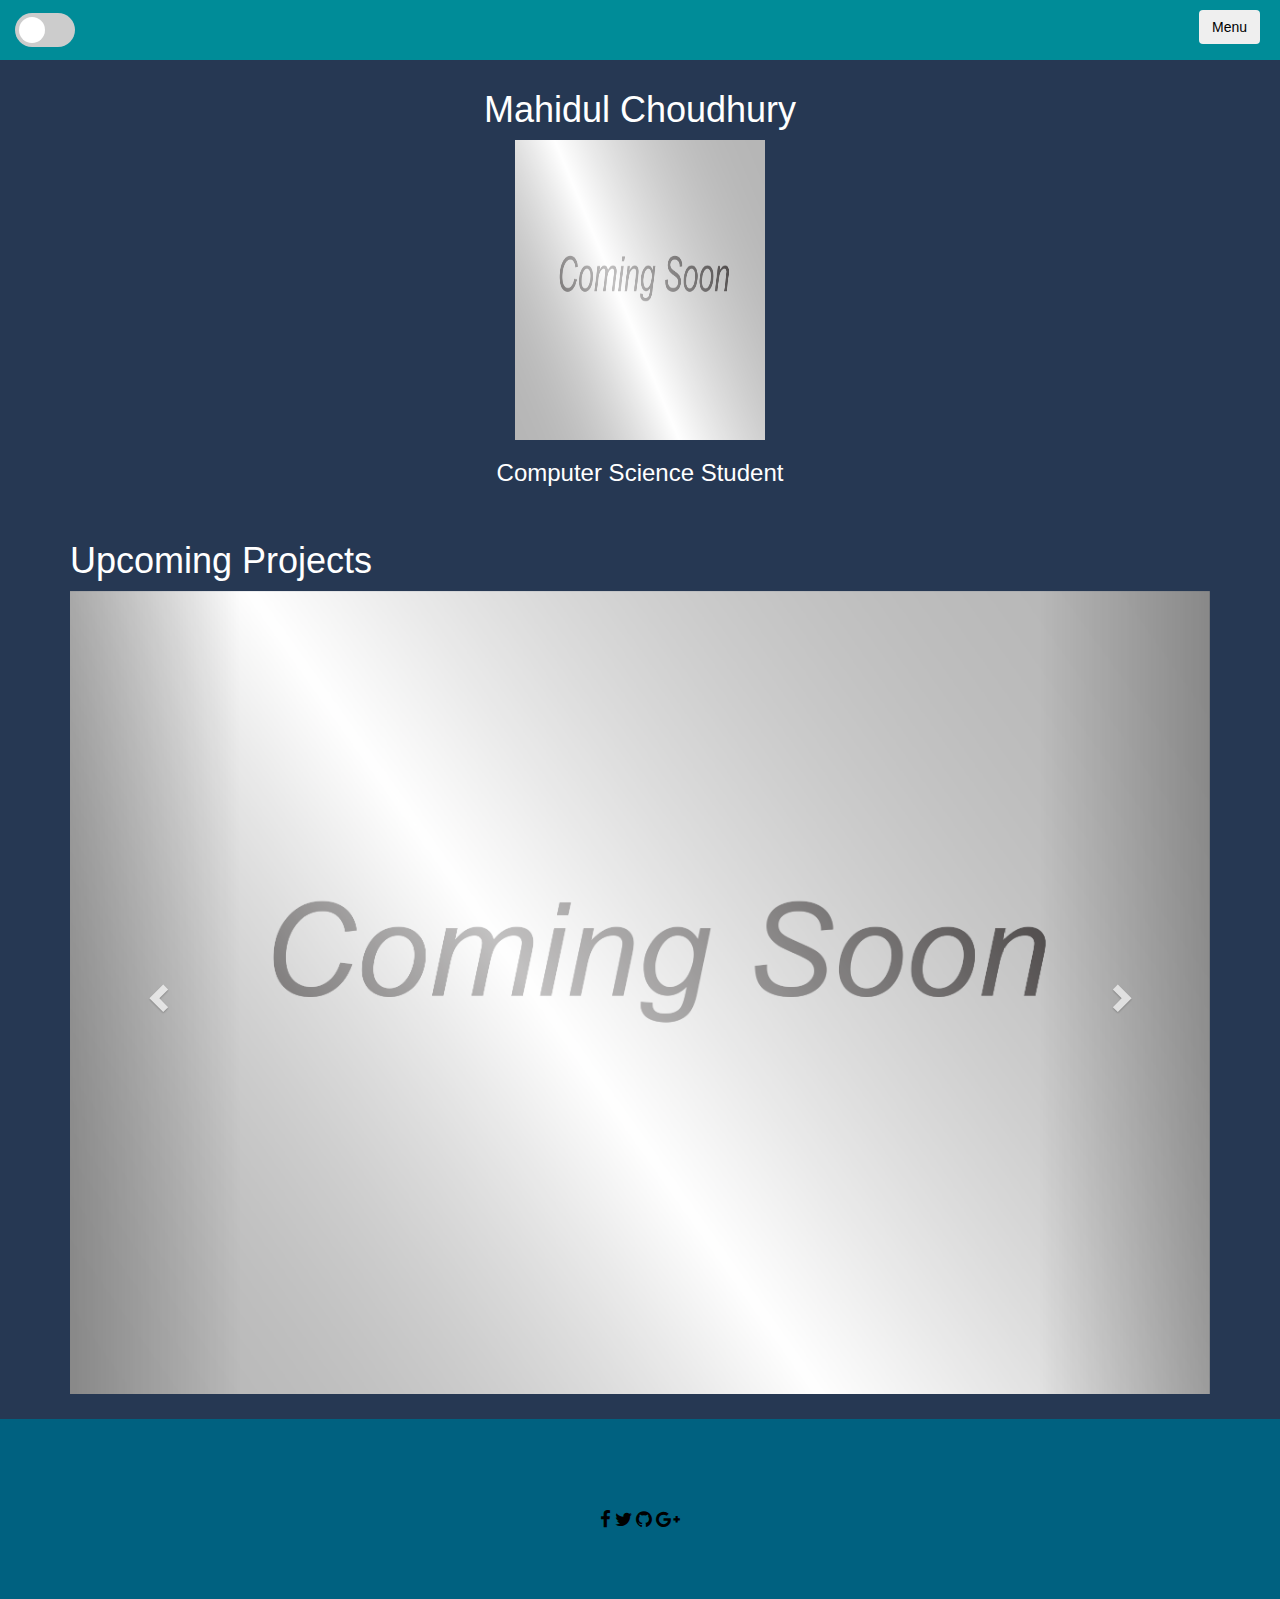
<file: index.html>
<!DOCTYPE html>
<html lang="en">
<head>
    <meta charset="UTF-8">
    <meta http-equiv="X-UA-Compatible" content="IE=edge">
    <meta name="viewport" content="width=device-width, initial-scale=1.0">
    <title>Home</title>
    <link rel="stylesheet" href="https://maxcdn.bootstrapcdn.com/bootstrap/3.4.1/css/bootstrap.min.css">
    <link rel="stylesheet" href="https://cdnjs.cloudflare.com/ajax/libs/font-awesome/4.7.0/css/font-awesome.min.css">
    
    <link rel="stylesheet" type="text/CSS" href="CSS/Styles.css">
    <script src="https://ajax.googleapis.com/ajax/libs/jquery/3.5.1/jquery.min.js"></script>
    <script src="https://maxcdn.bootstrapcdn.com/bootstrap/3.4.1/js/bootstrap.min.js"></script>
    <script>
        function darkmode() {
            var element = document.body;
            element.classList.toggle("dark-mode")
        }
    </script>
</head>
<body>
<div class ="#">
    
  <nav class="nav-container">
    <div class ="nav">
      <div class="btn-group align-center">
        <button type="button" class="btn btn-secondary dropdown-toggle" data-toggle="dropdown" aria-haspopup="true" aria-expanded="false">
          Menu
        </button>
        <div class="dropdown-menu">
          <a href="about.html" class="dropdown-item" type="button">About</a><br>
          <a href="contact.html" class="dropdown-item" type="button">Contact</a>
        </div>
      </div> 
    </div>
    
    
    
    <div class = darkmode-container>
        <label class="switch">
            <input type="checkbox" onclick="darkmode()">
            <span class="slider round"></span>
          </label>
    </div>
  </nav>

    <main class="main-body">
        <body>
          <div class="container-fluid container center" id="profile">
            <section>
              <h1>Mahidul Choudhury</h1>
              <img class="profile-image" src="Images/ComingSoon.png" alt="placeholder imaage">
              <h3 class="h3">Computer Science Student</h3>

            </section>


          </div>
            <div class="container">
                <h1>Upcoming Projects</h1>  
                <div id="myCarousel" class="carousel slide" data-ride="carousel">
                  <!-- Wrapper for slides -->
                  <div class="carousel-inner">
                    <div class="item active">
                      <img src="Images/ComingSoon.png" alt="placeholder image">
                    </div>
              
                    <div class="item">
                      <img src="Images/ComingSoon.png" alt="placeholder image">
                    </div>
                  
                    <div class="item">
                      <img src="Images/ComingSoon.png" alt="placeholder image">
                    </div>
                  </div>
              
                  <!-- Left and right controls -->
                  <a class="left carousel-control" href="#myCarousel" data-slide="prev">
                    <span class="glyphicon glyphicon-chevron-left"></span>
                    <span class="sr-only">Previous</span>
                  </a>
                  <a class="right carousel-control" href="#myCarousel" data-slide="next">
                    <span class="glyphicon glyphicon-chevron-right"></span>
                    <span class="sr-only">Next</span>
                  </a>
                </div>
              </div>
        </body>

      </main>

    <footer class="footer">
        <div class="media-links">
            <a href="#"><i class="fa fa-lg fa-facebook"></i></a>
            <a href="#"><i class="fa fa-lg fa-twitter"></i></a>
            <a href="#"><i class="fa fa-lg fa-github"></i></a>
            <a href="#"><i class="fa fa-lg fa-google-plus"></i></a>
        </div>
      </footer>
</div>
</body>
</html>
</file>
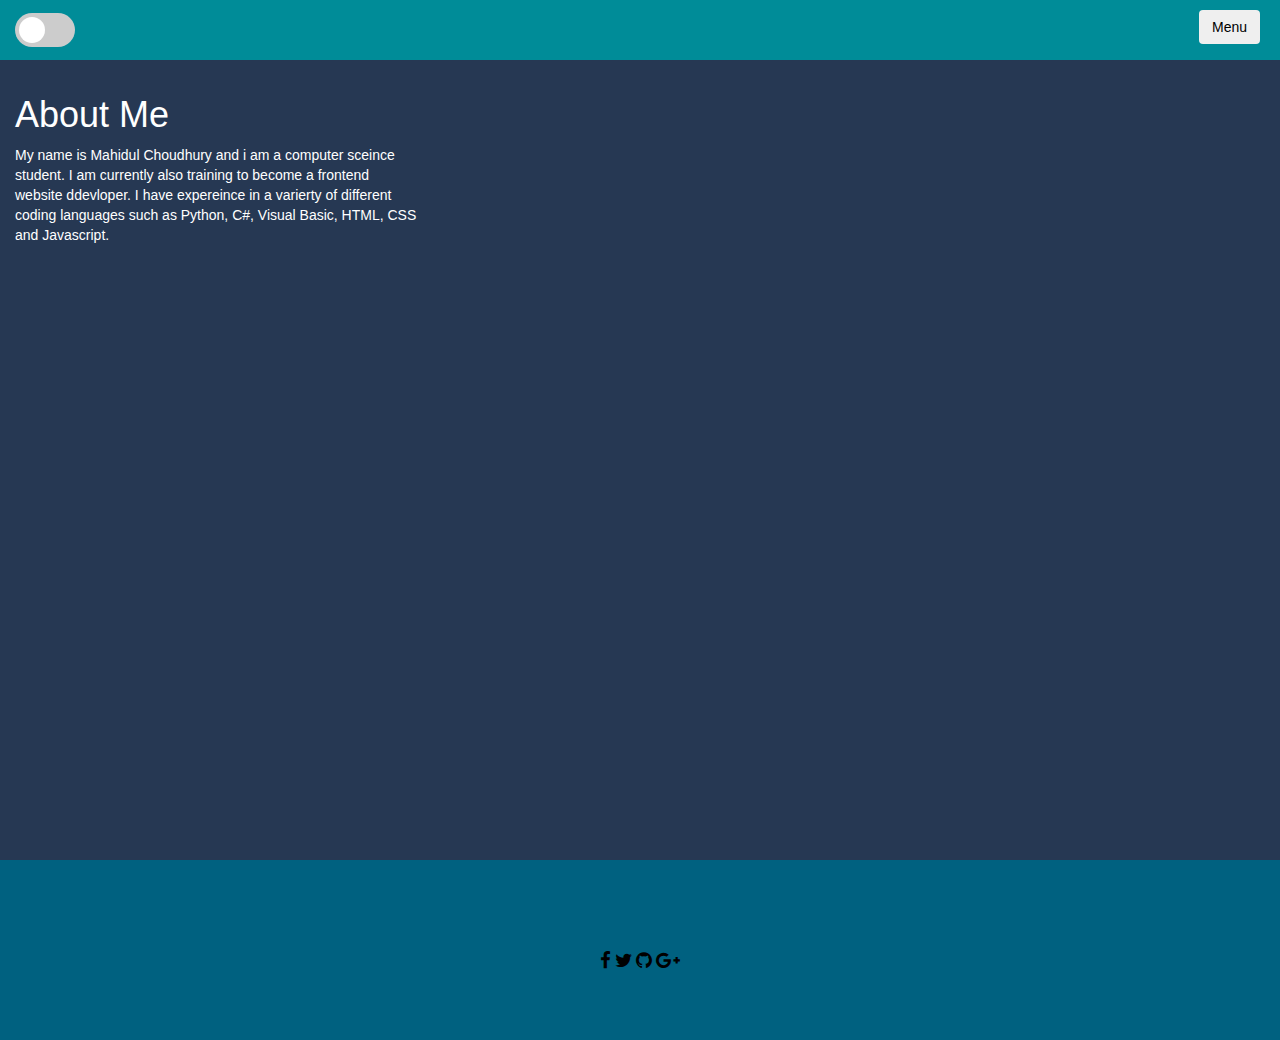
<file: About.html>
<!DOCTYPE html>

<html>
    <head>
        <meta charset="utf-8">
        <meta http-equiv="X-UA-Compatible" content="IE=edge">
        <title>About Me</title>
        <meta name="description" content="">
        <meta name="viewport" content="width=device-width, initial-scale=1">
        <link rel="stylesheet" href="https://maxcdn.bootstrapcdn.com/bootstrap/3.4.1/css/bootstrap.min.css">
        <link rel="stylesheet" href="https://cdnjs.cloudflare.com/ajax/libs/font-awesome/4.7.0/css/font-awesome.min.css">
        <link rel="stylesheet" type="text/CSS" href="CSS/Styles.css">
        <script src="https://maxcdn.bootstrapcdn.com/bootstrap/3.4.1/js/bootstrap.min.js"></script>
        <script src="https://ajax.googleapis.com/ajax/libs/jquery/3.5.1/jquery.min.js"></script>
        <script>
            function darkmode() {
                var element = document.body;
                element.classList.toggle("dark-mode")
            }
        </script>
    </head>
    <body>
        <div class = "#">

            <nav class="nav-container">
                <div class ="nav">
                  <div class="btn-group align-center">
                    <button type="button" class="btn btn-secondary dropdown-toggle" data-toggle="dropdown" aria-haspopup="true" aria-expanded="false">
                      Menu
                    </button>
                    <div class="dropdown-menu">
                      <a href="index.html" class="dropdown-item" type="button">Home</a><br>
                      <a href="Contact.html" class="dropdown-item" type="button">Contact</a>
                    </div>
                  </div> 
                </div>
                
                
                
                <div class = darkmode-container>
                    <label class="switch">
                        <input type="checkbox" onclick="darkmode()">
                        <span class="slider round"></span>
                      </label>
                </div>
              </nav>
            

            <main class="main-body" id="fill-page">
                <div class="container1">
                    <div class="row">
                        <div class="col-lg-4 text-left">
                            <h1>About Me</h1>
                            <p class="white-text">
                                My name is Mahidul Choudhury and i am a computer sceince student. I am currently also training to become a frontend website ddevloper. I have expereince in a varierty of different coding languages such as Python, C#, Visual Basic, HTML, CSS and Javascript.
                            </p>
                        </div>
                        <div class="col-lg-8">
                            
                        </div>
                    </div>
                </div>

            </div>

            <footer class="footer">
                <div class="media-links">
                    <a href="#"><i class="fa fa-lg fa-facebook"></i></a>
                    <a href="#"><i class="fa fa-lg fa-twitter"></i></a>
                    <a href="#"><i class="fa fa-lg fa-github"></i></a>
                    <a href="#"><i class="fa fa-lg fa-google-plus"></i></a>
                </div>
            </footer>
        </div>
        <script src="https://maxcdn.bootstrapcdn.com/bootstrap/3.4.1/js/bootstrap.min.js"></script>
        <script src="https://ajax.googleapis.com/ajax/libs/jquery/3.5.1/jquery.min.js"></script>
        <script>
            function darkmode() {
                var element = document.body;
                element.classList.toggle("dark-mode")
            }
        </script>
    </body>
</html>
</file>
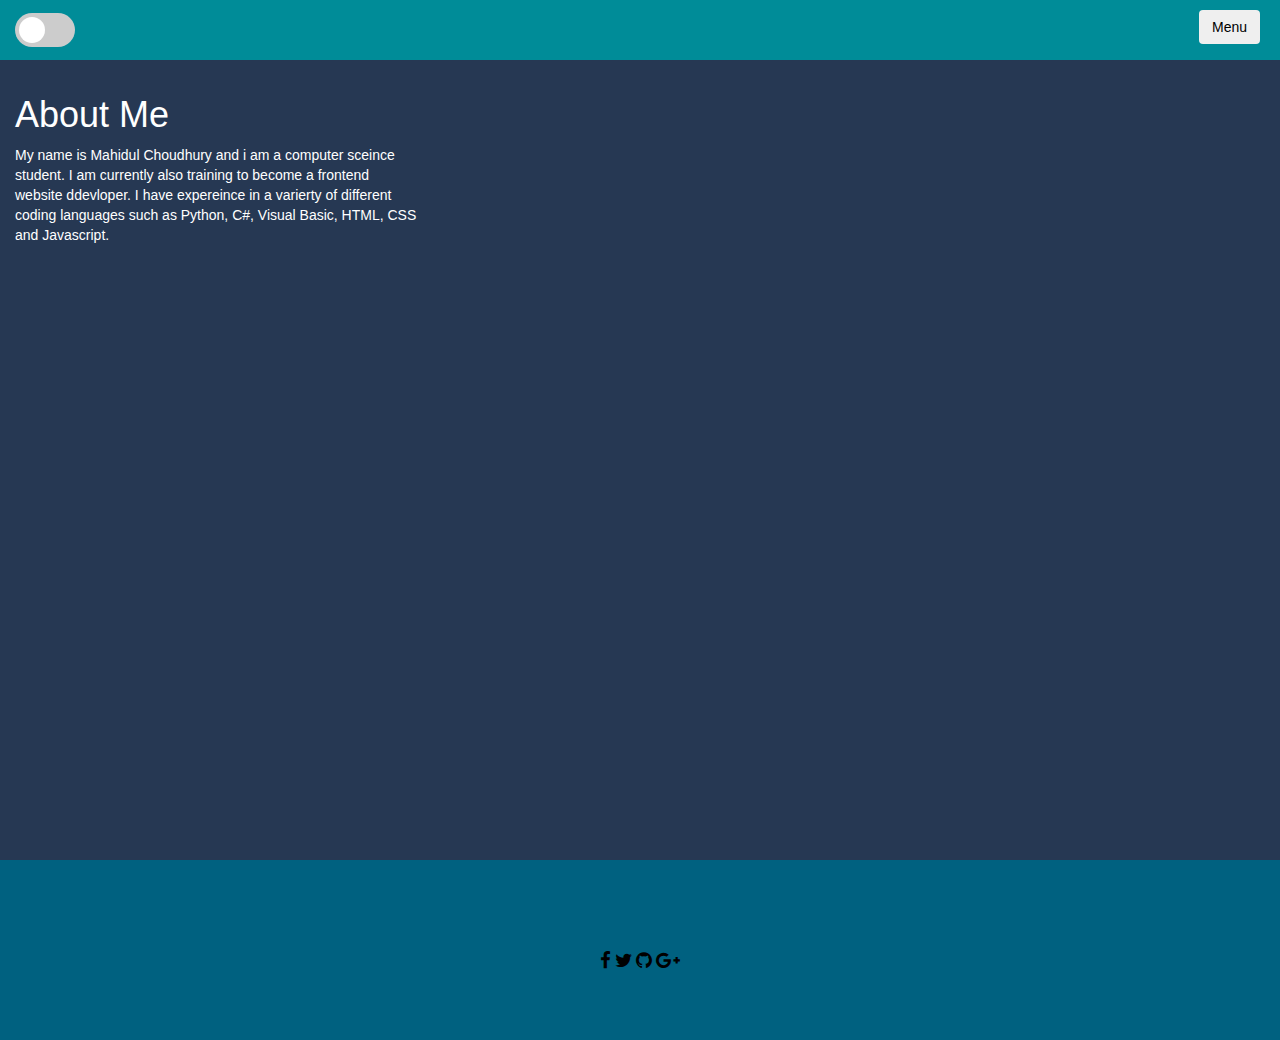
<file: about.html>
<!DOCTYPE html>

<html>
    <head>
        <meta charset="utf-8">
        <meta http-equiv="X-UA-Compatible" content="IE=edge">
        <title>About Me</title>
        <meta name="description" content="">
        <meta name="viewport" content="width=device-width, initial-scale=1">
        <link rel="stylesheet" href="https://maxcdn.bootstrapcdn.com/bootstrap/3.4.1/css/bootstrap.min.css">
        <link rel="stylesheet" href="https://cdnjs.cloudflare.com/ajax/libs/font-awesome/4.7.0/css/font-awesome.min.css">
        <link rel="stylesheet" type="text/CSS" href="CSS/Styles.css">
        <script src="https://maxcdn.bootstrapcdn.com/bootstrap/3.4.1/js/bootstrap.min.js"></script>
        <script src="https://ajax.googleapis.com/ajax/libs/jquery/3.5.1/jquery.min.js"></script>
        <script>
            function darkmode() {
                var element = document.body;
                element.classList.toggle("dark-mode")
            }
        </script>
    </head>
    <body>
        <div class = "#">

            <nav class="nav-container">
                <div class ="nav">
                  <div class="btn-group align-center">
                    <button type="button" class="btn btn-secondary dropdown-toggle" data-toggle="dropdown" aria-haspopup="true" aria-expanded="false">
                      Menu
                    </button>
                    <div class="dropdown-menu">
                      <a href="index.html" class="dropdown-item" type="button">Home</a><br>
                      <a href="contact.html" class="dropdown-item" type="button">Contact</a>
                    </div>
                  </div> 
                </div>
                
                
                
                <div class = darkmode-container>
                    <label class="switch">
                        <input type="checkbox" onclick="darkmode()">
                        <span class="slider round"></span>
                      </label>
                </div>
              </nav>
            

            <main class="main-body" id="fill-page">
                <div class="container1">
                    <div class="row">
                        <div class="col-lg-4 text-left">
                            <h1>About Me</h1>
                            <p class="white-text">
                                My name is Mahidul Choudhury and i am a computer sceince student. I am currently also training to become a frontend website ddevloper. I have expereince in a varierty of different coding languages such as Python, C#, Visual Basic, HTML, CSS and Javascript.
                            </p>
                        </div>
                        <div class="col-lg-8">
                            
                        </div>
                    </div>
                </div>

            </div>

            <footer class="footer">
                <div class="media-links">
                    <a href="#"><i class="fa fa-lg fa-facebook"></i></a>
                    <a href="#"><i class="fa fa-lg fa-twitter"></i></a>
                    <a href="#"><i class="fa fa-lg fa-github"></i></a>
                    <a href="#"><i class="fa fa-lg fa-google-plus"></i></a>
                </div>
            </footer>
        </div>
        <script src="https://maxcdn.bootstrapcdn.com/bootstrap/3.4.1/js/bootstrap.min.js"></script>
        <script src="https://ajax.googleapis.com/ajax/libs/jquery/3.5.1/jquery.min.js"></script>
        <script>
            function darkmode() {
                var element = document.body;
                element.classList.toggle("dark-mode")
            }
        </script>
    </body>
</html>
</file>
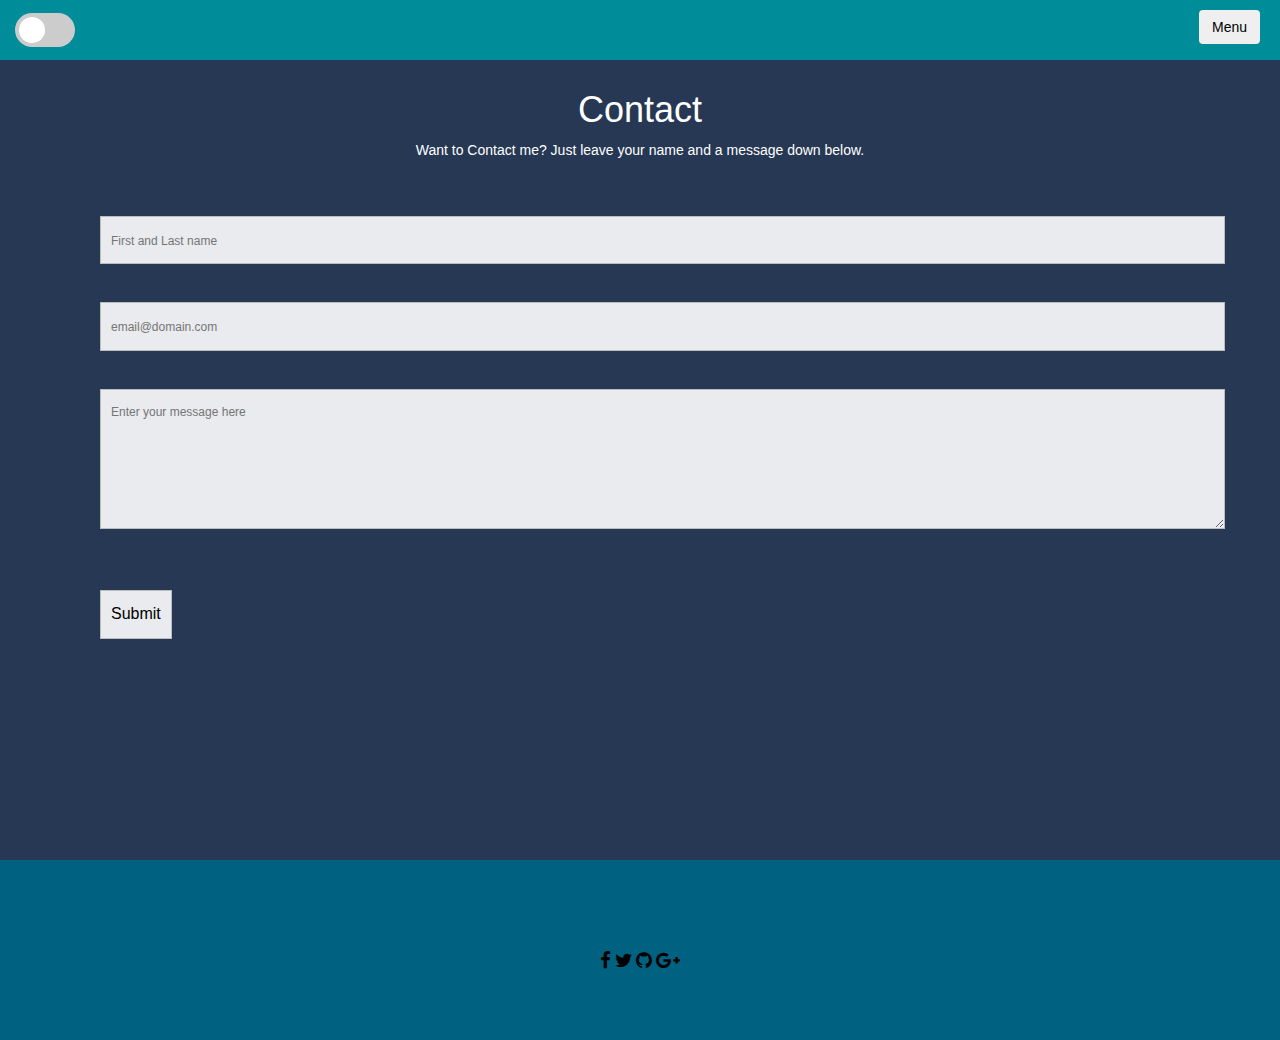
<file: contact.html>
<!DOCTYPE html>
<html lang="en">
<head>
    <meta charset="UTF-8">
    <meta http-equiv="X-UA-Compatible" content="IE=edge">
    <meta name="viewport" content="width=device-width, initial-scale=1.0">
    <title>Contact Me</title>
    <link rel="stylesheet" href="https://maxcdn.bootstrapcdn.com/bootstrap/3.4.1/css/bootstrap.min.css">
    <link rel="stylesheet" href="https://cdnjs.cloudflare.com/ajax/libs/font-awesome/4.7.0/css/font-awesome.min.css">
    
    <link rel="stylesheet" type="text/CSS" href="CSS/Styles.css">
    <script src="https://ajax.googleapis.com/ajax/libs/jquery/3.5.1/jquery.min.js"></script>
    <script src="https://maxcdn.bootstrapcdn.com/bootstrap/3.4.1/js/bootstrap.min.js"></script>
    <script>
        function darkmode() {
            var element = document.body;
            element.classList.toggle("dark-mode")
        }
    </script>
</head>
<body>
<div class ="#">
    
  <nav class="nav-container">
    <div class ="nav">
      <div class="btn-group align-center">
        <button type="button" class="btn btn-secondary dropdown-toggle" data-toggle="dropdown" aria-haspopup="true" aria-expanded="false">
          Menu
        </button>
        <div class="dropdown-menu">
          <a href="index.html" class="dropdown-item" type="button">Home</a><br>
          <a href="about.html" class="dropdown-item" type="button">About Me</a>
        </div>
      </div> 
    </div>
    
    
    
    <div class = darkmode-container>
        <label class="switch">
            <input type="checkbox" onclick="darkmode()">
            <span class="slider round"></span>
          </label>
    </div>
  </nav>

  <main class="main-body" id="fill-page">
    <div class="container">
        <div class="content">
            <div class="center">
                <div class ="panel-heading">
                        <h1>Contact</h1>
                        <p class="white-text">
                            Want to Contact me? Just leave your name and a message down below.
                        </p> <br>
                    
                </div> 
                <div class="container">
                  <form id="fs-frm" name="simple-contact-form" accept-charset="utf-8" action="https://formspree.io/f/moqrnalo" method="POST">
                    <fieldset id="fs-frm-inputs">
                      <input type="text" name="name" id="full-name" placeholder="First and Last name" required=""><br>
                      <input type="email" name="_replyto" id="email-address" placeholder="email@domain.com" required=""><br>
                      <textarea rows="5" name="message" id="message" placeholder="Enter your message here" required=""></textarea><br>
                      <input type="hidden" name="_subject" id="email-subject" value="Contact Form Submission"><br>
                    </fieldset>
                    <input type="submit" value="Submit" id="button">
                  </form>
                </div>   
            </div>
        </div>
    </div>
</main>

    <footer class="footer">
        <div class="media-links">
            <a href="#"><i class="fa fa-lg fa-facebook"></i></a>
            <a href="#"><i class="fa fa-lg fa-twitter"></i></a>
            <a href="#"><i class="fa fa-lg fa-github"></i></a>
            <a href="#"><i class="fa fa-lg fa-google-plus"></i></a>
        </div>
      </footer>
</div>
</body>
</html>
</file>
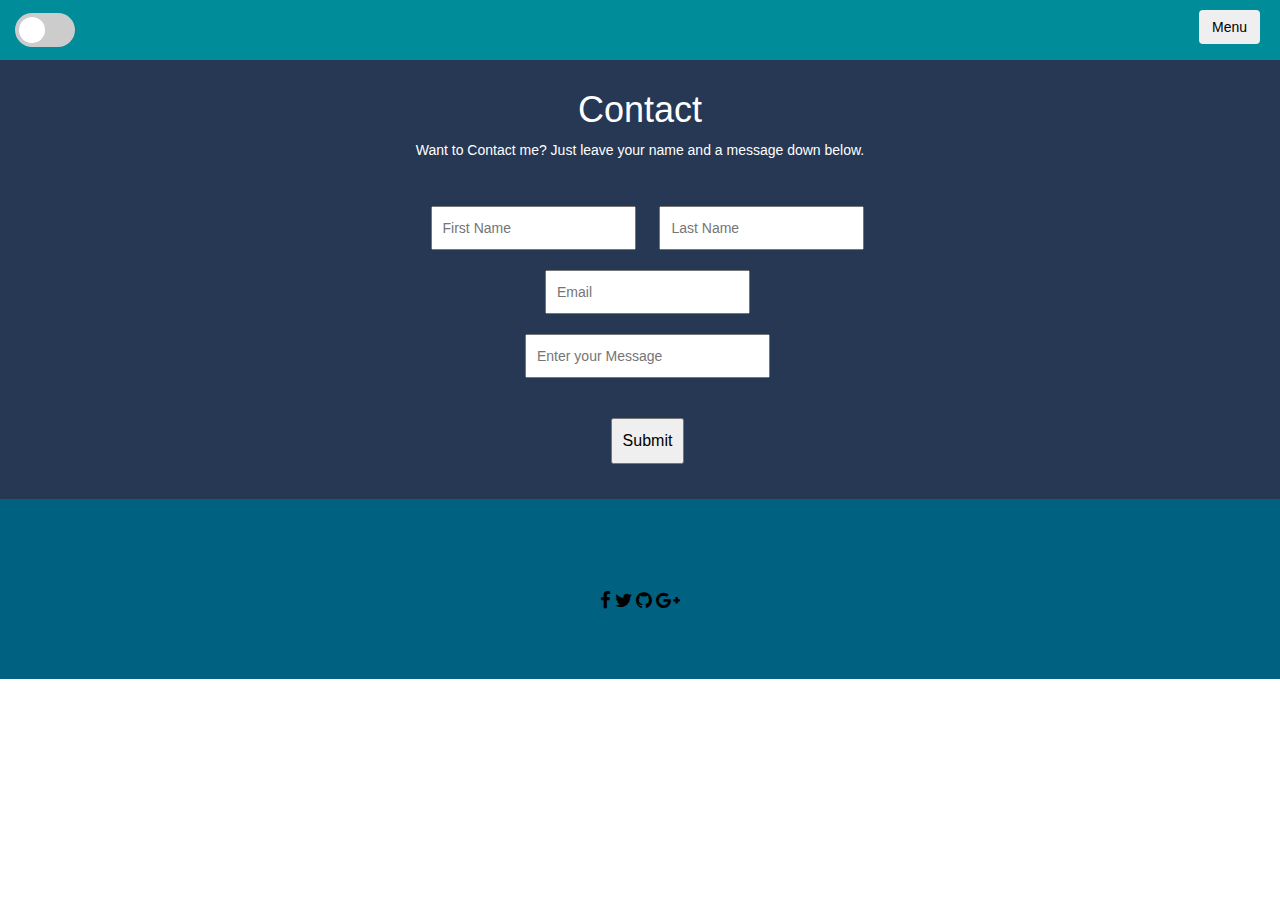
<file: Contact.html>
<!DOCTYPE html>

<html>
    <head>
        <meta charset="utf-8">
        <meta http-equiv="X-UA-Compatible" content="IE=edge">
        <title>Contact Me</title>
        <meta name="description" content="">
        <meta name="viewport" content="width=device-width, initial-scale=1">
        <link rel="stylesheet" href="https://maxcdn.bootstrapcdn.com/bootstrap/3.4.1/css/bootstrap.min.css">
        <link rel="stylesheet" href="https://cdnjs.cloudflare.com/ajax/libs/font-awesome/4.7.0/css/font-awesome.min.css">
        <link rel="stylesheet" type="text/CSS" href="CSS/Styles.css">
        <script src="https://maxcdn.bootstrapcdn.com/bootstrap/3.4.1/js/bootstrap.min.js"></script>
        <script src="https://ajax.googleapis.com/ajax/libs/jquery/3.5.1/jquery.min.js"></script>
        <script>
            function darkmode() {
                var element = document.body;
                element.classList.toggle("dark-mode")
            }
        </script>
    </head>
    <body>

        <div class = "#">
    <nav class="nav-container">
    <div class ="nav">
      <div class="btn-group align-center">
        <button type="button" class="btn btn-secondary dropdown-toggle" data-toggle="dropdown" aria-haspopup="true" aria-expanded="false">
          Menu
        </button>
        <div class="dropdown-menu">
          <a href="index.html" class="dropdown-item" type="button">Home</a><br>
          <a href="About.html" class="dropdown-item" type="button">About</a>
        </div>
      </div> 
    </div>
    
    
    
    <div class = darkmode-container>
        <label class="switch">
            <input type="checkbox" onclick="darkmode()">
            <span class="slider round"></span>
          </label>
    </div>
  </nav>

            

            <main class="main-body">
                <div class="container">
                    <div class="center">
                        <div class ="panel-heading">
                            <section>
                                <h1>Contact</h1>
                                <p class="white-text">
                                    Want to Contact me? Just leave your name and a message down below.
                                </p>
                            </section>
                        </div>
                        
                            <section>
                                
                                        <form>
                                            
                                            <input type="text" placeholder="First Name" id="fname" name="fname" required>
                                            
                                            <input type="text" placeholder="Last Name" id="lname" name="lname" required><br>
                                            
                                            <input type="email" placeholder="Email" id="email" name="email" required><br>
                                            
                                            <input size="25" type="text" placeholder="Enter your Message" id="messagetext" required><br><br>

                                            <input type="submit" value="Submit" id="button">

                                        </form>
                                    



                                
                            </section>
                        
                    </div>
                </div>



            </main>

            <footer class="footer">
                <div class="media-links">
                    <a href="#"><i class="fa fa-lg fa-facebook"></i></a>
                    <a href="#"><i class="fa fa-lg fa-twitter"></i></a>
                    <a href="#"><i class="fa fa-lg fa-github"></i></a>
                    <a href="#"><i class="fa fa-lg fa-google-plus"></i></a>
                </div>
            </footer>

        </div>
        <script src="https://maxcdn.bootstrapcdn.com/bootstrap/3.4.1/js/bootstrap.min.js"></script>
        <script src="https://ajax.googleapis.com/ajax/libs/jquery/3.5.1/jquery.min.js"></script>
        <script>
            function darkmode() {
                var element = document.body;
                element.classList.toggle("dark-mode")
            }
        </script>
    </body>
</html>
</file>
<file: CSS/Styles.css>
.nav{
height: 60px;
width: 45%;
text-align: right;
float: right;
display: inline-block;
padding-left:5px;
padding-right:5px;
border-style:none ;
} /*Styles The Nav Bar */

ul{
    margin: 0;
    padding-right: 25px;
    padding-left: 15px;
    display: inline-block;
    list-style-type: none;
}
li{
    font-size: 20px;
    float: left;
    font-family:Helvetica;
    
}
a{
text-decoration: none;
color: black;
}


.main-body{
    background-color:#263853;
    height:100%;
    width:100%;
    box-shadow:0px 5px;
    padding-bottom: 25px;
}

.footer{
        background-color:#006180;
        height:180px;
        width:100%;
        text-align:center;
    }

.media-links{
  padding-top:90px;
}

/*Dark Mode */
body{
  background-color: white;
  color:black;

}
.dark-mode{
  background-color: #273035;
}

.darkmode-container{
  height: 60px;
  width: 45%;
  text-align: left;
  float:left;
  display: inline-block;
  padding-left:5px;
  padding-right:5px;
}

.nav-container{
  background-color:#008C98;
  height: 60px;
  box-shadow:0px 5px;
  
}

/*Dark Mode Slider Button */
/* The switch - the box around the slider */
.switch {
  position: absolute;
  display: inline-block;
  width: 60px;
  height: 34px;
  margin-top:13px;
  margin-bottom:13px;
  margin-left:10px;
}

/* Hide default HTML checkbox */
.switch input {
  opacity: 0;
  width: 0;
  height: 0;
}

/* The slider */
.slider {
  position: absolute;
  cursor: pointer;
  top: 0;
  left: 0;
  right: 0;
  bottom: 0;
  background-color: #ccc;
  -webkit-transition: .4s;
  transition: .4s;
}

.slider:before {
  position: absolute;
  content: "";
  height: 26px;
  width: 26px;
  left: 4px;
  bottom: 4px;
  background-color: white;
  -webkit-transition: .4s;
  transition: .4s;
}

input:checked + .slider {
  background-color: #273035;
}

input:focus + .slider {
  box-shadow: 0 0 1px #2196F3;
}

input:checked + .slider:before {
  -webkit-transform: translateX(26px);
  -ms-transform: translateX(26px);
  transform: translateX(26px);
}

/* Rounded sliders */
.slider.round {
  border-radius: 34px;
}

.slider.round:before {
  border-radius: 50%;
}

form{
  padding-top:15px;
  padding-left:15px;
}

.align-right{
  text-align:right;
}

.center {
  text-align: center;
  list-style-position: inside;
}
.label{
  font-size:22px;
  color:white;
}

#button{
  font-size:16px;

}

.text-left{
  text-align: left;
}

.container1{
  margin-left:15px;
  padding-top:15px
}

h1{
  color:white;
}

.NavE{
  color:white;
}

.h3{
  color:white;
}

input{
  padding:10px;
  margin:10px;
}


.titlecard{
  background-color: #2196F3;
}

.white-text{
  color:white;
}

.item-image{
  width:100%;
}

.wrapper {
  margin-left:auto;
  margin-right:auto;
  
}

.align-center{
  padding-top:10px;
  padding-right:15px;
}

.content{
  width: 100%
}

.profile-image{
  width:250px;
  height:300px;
  max-width: 100%;
  max-height: 100%;
}

#profile{
  padding-bottom:25px;
  padding-top:10px;
}

#fill-page{
  height:800px;
}

@viewport {
  width: device-width ;
  zoom: 1.0 ;
}

/**This code is from formspree.io to style the form **/
/* reset */
#fs-frm input,
#fs-frm select,
#fs-frm textarea,
#fs-frm fieldset,
#fs-frm optgroup,
#fs-frm label,
#fs-frm #card-element:disabled {
  font-family: inherit;
  font-size: 16px;
  color: inherit;
  border: none;
  border-radius: 0;
  display: block;
  width: 100%;
  padding: 0;
  margin: 0;
  -webkit-appearance: none;
  -moz-appearance: none;
}
#fs-frm label,
#fs-frm legend,
#fs-frm ::placeholder {
  font-size: 12px;
  margin-bottom: .5rem;
  padding-top: .2rem;
  display: flex;
  align-items: baseline;
}

/* border, padding, margin, width */
#fs-frm input,
#fs-frm select,
#fs-frm textarea,
#fs-frm #card-element {
  border: 1px solid rgba(0,0,0,0.2);
  background-color: rgba(255,255,255,0.9);
  padding: .75em 1rem;
  margin-bottom: 1.5rem;
}
#fs-frm input:focus,
#fs-frm select:focus,
#fs-frm textarea:focus {
  background-color: white;
  outline-style: solid;
  outline-width: thin;
  outline-color: gray;
  outline-offset: -1px;
}
#fs-frm [type="text"],
#fs-frm [type="email"] {
  width: 100%;
}
#fs-frm [type="button"],
#fs-frm [type="submit"],
#fs-frm [type="reset"] {
  width: auto;
  cursor: pointer;
  -webkit-appearance: button;
  -moz-appearance: button;
  appearance: button;
}
#fs-frm [type="button"]:focus,
#fs-frm [type="submit"]:focus,
#fs-frm [type="reset"]:focus {
  outline: none;
}
#fs-frm [type="submit"],
#fs-frm [type="reset"] {
  margin-bottom: 0;
}
#fs-frm select {
  text-transform: none;
}

#fs-frm [type="checkbox"] {
  -webkit-appearance: checkbox;
  -moz-appearance: checkbox;
  appearance: checkbox;
  display: inline-block;
  width: auto;
  margin: 0 .5em 0 0 !important;
}

#fs-frm [type="radio"] {
  -webkit-appearance: radio;
  -moz-appearance: radio;
  appearance: radio;
}

/* address, locale */
#fs-frm fieldset.locale input[name="city"],
#fs-frm fieldset.locale select[name="state"],
#fs-frm fieldset.locale input[name="postal-code"] {
  display: inline;
}
#fs-frm fieldset.locale input[name="city"] {
  width: 52%;
}
#fs-frm fieldset.locale select[name="state"],
#fs-frm fieldset.locale input[name="postal-code"] {
  width: 20%;
}
#fs-frm fieldset.locale input[name="city"],
#fs-frm fieldset.locale select[name="state"] {
  margin-right: 3%;
}
</file>
